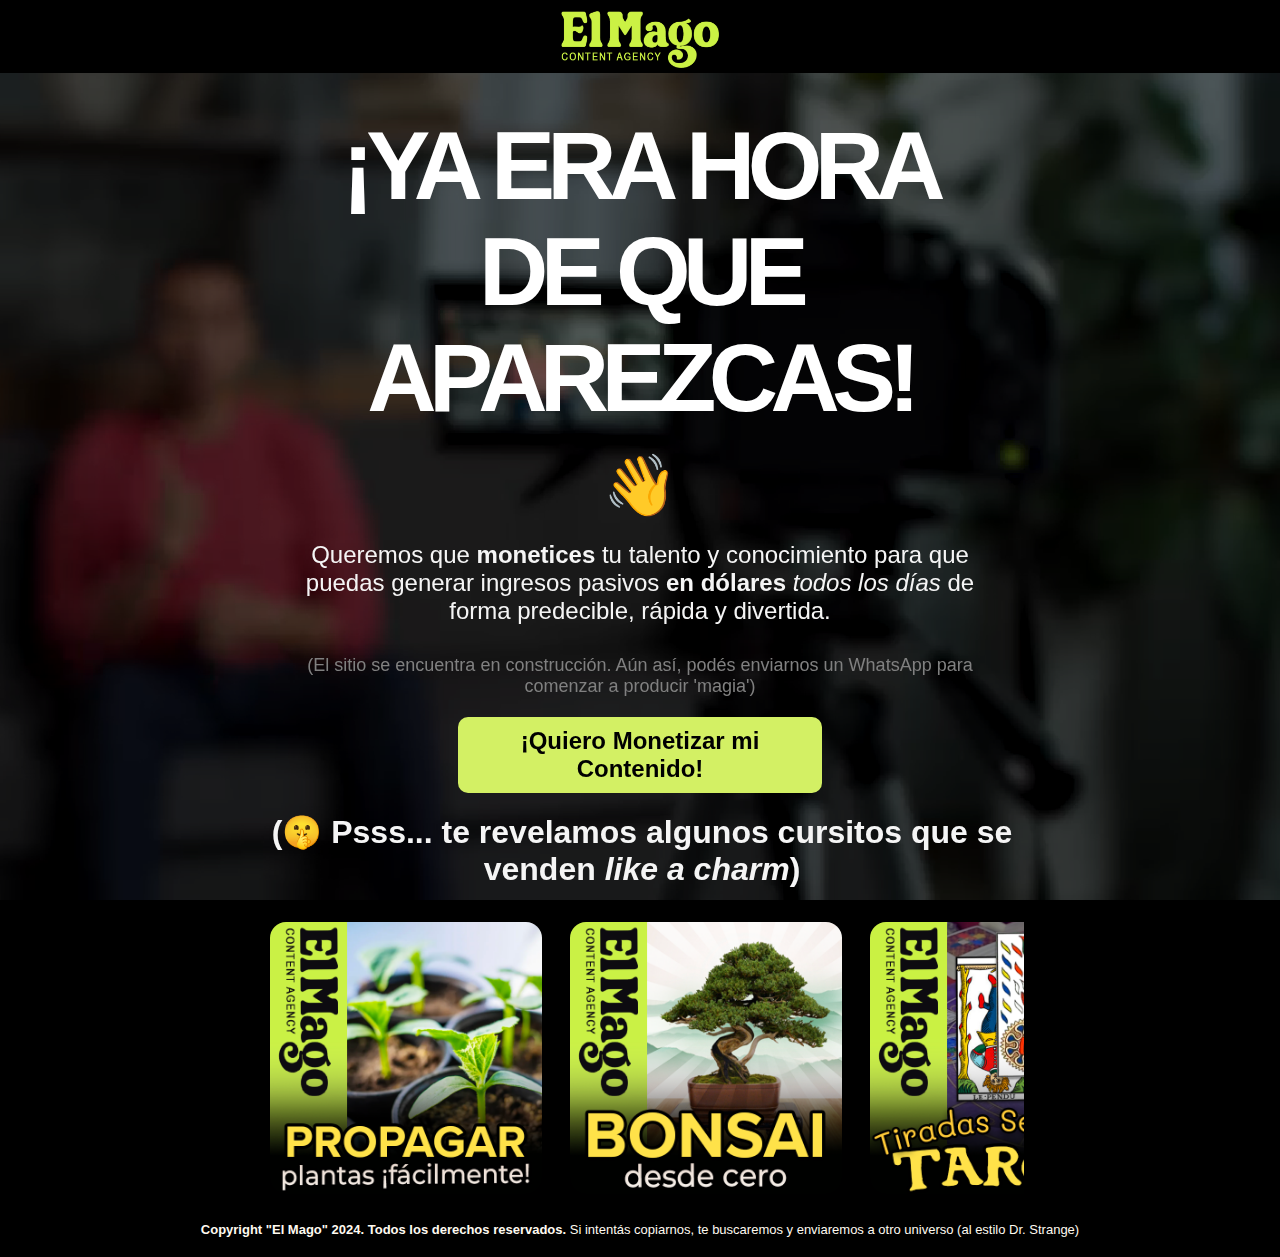
<file: index.html>
<!DOCTYPE html>
<html lang="en">
  <head>
    <meta charset="UTF-8" />
    <meta name="viewport" content="width=device-width, initial-scale=1.0" />
    <link rel="stylesheet" href="./css/styles.css" />
    <meta name="description" content="El Mago es una Agencia de Contenido" />
    <meta
      name="keywords"
      content="agencia de contenido, marketing, content agency, cursos online, contenido online, creación de contenido"
    />
    <link rel="icon" type="image/x-icon" href="./imagenes/favicon.ico" />
    <title>El Mago Content Agency</title>
  </head>
  <body>
    <video loop autoplay muted id="videoFondo">
      <source src="./video/el-mago-background.mp4" type="video/mp4" />
    </video>
    <header>
      <div class="elMago">
        <img src="./imagenes/el-mago-index.png" alt="Logo de la Marca" />
      </div>
    </header>
    <section class="pc">
      <section class="mensaje">
        <h1>¡YA ERA HORA DE QUE APAREZCAS!</h1>
        <h2>&#128075;</h2>
        <p>
          Queremos que <strong>monetices</strong> tu talento y conocimiento para
          que puedas generar ingresos pasivos <strong>en dólares</strong>
          <i>todos los días</i> de forma predecible, rápida y divertida.
        </p>
      </section>
      <section class="construccion">
        <p>
          (El sitio se encuentra en construcción. Aún así, podés enviarnos un
          WhatsApp para comenzar a producir 'magia')
        </p>
        <a
          href="https://api.whatsapp.com/send/?phone=541161402223&text=%C2%A1Hola+Nikk%C5%8D%21%0D%0ATengo+ganas+de+tatuarme+con+vos.&type=phone_number&app_absent=0"
          target="_blank"
          >¡Quiero Monetizar mi Contenido!</a
        >
      </section>

      <section class="gossip">
        <h3>
          (&#129323; Psss... te revelamos algunos cursitos que se venden
          <i>like a charm</i>)
        </h3>
      </section>

      <section class="scrollmenu">
        <div>
          <a href="./projects/propagar-plantas-facilmente.html"
            ><img
              src="../imagenes/Propagar-Plantas-Facilmente.png"
              alt="Logo Curso de Propagación de Plantas"
          /></a>
        </div>
        <div>
          <a href="./projects/aprende-bonsai-desde-cero.html"
            ><img
              src="../imagenes/Bonsai-Hormart-600-600.png"
              alt="Logo Curso de Bonsai"
          /></a>
        </div>
        <div>
          <img
            src="../imagenes/Tarot-Combinaciones-Fernando-Ariel-Blanc.png"
            alt="Logo Curso de Tarot"
          />
        </div>
        <div>
          <a href="./projects/curso-de-tarot-creativo.html"
            ><img
              src="../imagenes/Tarot-Creativo-Fernando-Ariel-Blanc.png"
              alt="Logo Curso de Tarot"
          /></a>
        </div>
        <div>
          <img
            src="../imagenes/Mente-Activa-Estimulacion-Cognitiva-600-600.png"
            alt="Logo E-book de Estimulación Cognitiva"
          />
        </div>
      </section>
    </section>
    <footer>
      <p>
        <strong>
          Copyright "El Mago" 2024. Todos los derechos reservados.</strong>
        Si intentás copiarnos, te buscaremos y enviaremos a otro universo (al
        estilo Dr. Strange)
      </p>
    </footer>
  </body>
</html>
</file>
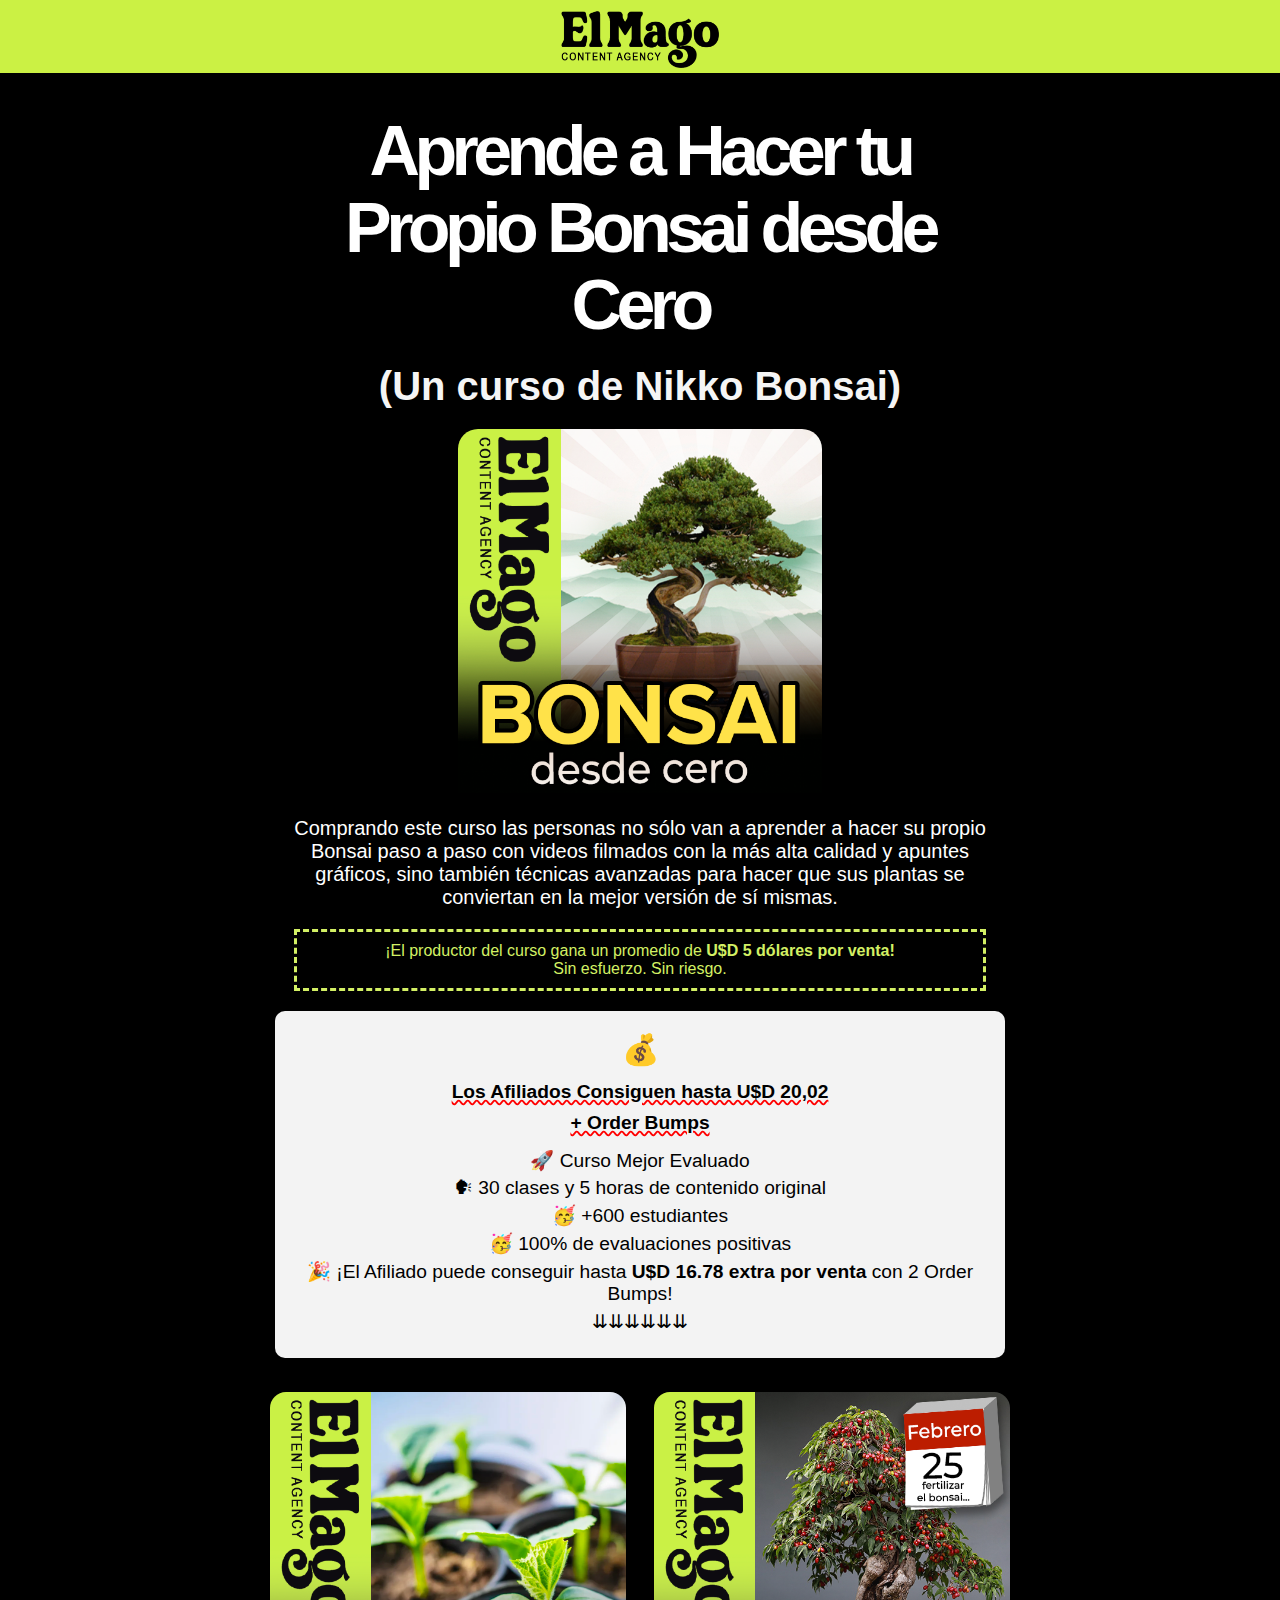
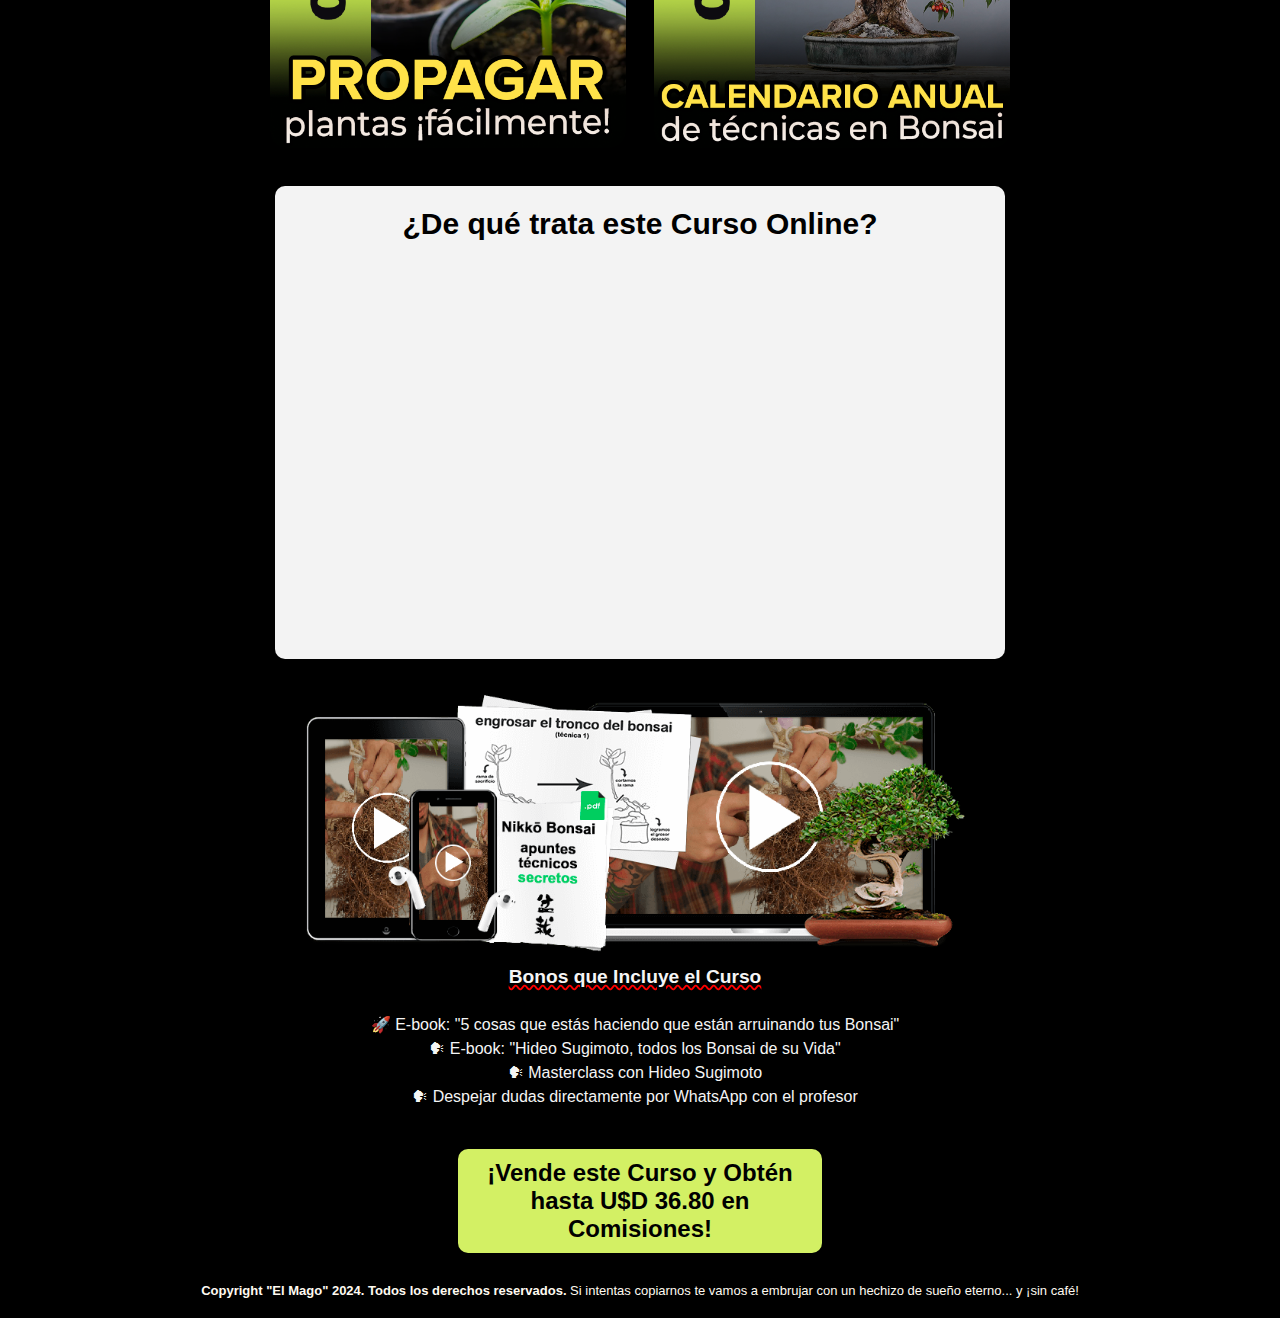
<file: projects/aprende-bonsai-desde-cero.html>
<!DOCTYPE html>
<html lang="en">
  <head>
    <meta charset="UTF-8" />
    <meta name="viewport" content="width=device-width, initial-scale=1.0" />
    <link rel="stylesheet" href="../css/styles-projects.css" />

    <meta
      name="keywords"
      content="agencia de contenido, marketing, content agency, cursos online, contenido online, creación de contenido"
    />
    <link rel="icon" type="image/x-icon" href="../imagenes/favicon.ico" />
    <title>El Mago Content Agency - Aprende Bonsai desde Cero</title>
  </head>
  <body>
    <header>
      <div class="elMago">
        <a href="../index.html"
          ><img src="../imagenes/el-mago-projects.png" alt="Logo de la Marca"
        /></a>
      </div>
    </header>

    <section class="pc">
      <section class="descripcionCurso">
        <h1>Aprende a Hacer tu Propio Bonsai desde Cero</h1>
        <h2>(Un curso de Nikko Bonsai)</h2>
        <img
          src="../imagenes/Bonsai-Hormart-600-600.png"
          alt="Logo Curso de Bonsai"
        />
        <p>
          Comprando este curso las personas no sólo van a aprender a hacer su
          propio Bonsai paso a paso con videos filmados con la más alta calidad
          y apuntes gráficos, sino también técnicas avanzadas para hacer que sus
          plantas se conviertan en la mejor versión de sí mismas.
        </p>
      </section>

      <section class="descripcionProductor">
        <p>¡El productor del curso gana un promedio de <strong>U$D 5 dólares por venta!</strong><br>Sin esfuerzo. Sin riesgo.</p>
      </section>

      <section class="descripcionAfiliado">
        <h3>&#128176;</h3>
        <h4>
          Los Afiliados Consiguen hasta U$D 20,02<br />
          + Order Bumps
        </h4>
        <ul>
          <p>&#128640; Curso Mejor Evaluado</p>
        </ul>
        <ul>
          <p>&#128483; 30 clases y 5 horas de contenido original</p>
        </ul>
        <ul>
          <p>&#129395; +600 estudiantes</p>
        </ul>
        <ul>
          <p>&#129395; 100% de evaluaciones positivas</p>
        </ul>
        <ul>
          <p>
            &#127881; ¡El Afiliado puede conseguir hasta
            <strong> U$D 16.78 extra por venta </strong> con 2 Order Bumps!
          </p>
        </ul>
        <ul>
          <p>&#8650;&#8650;&#8650;&#8650;&#8650;&#8650;</p>
        </ul>
      </section>

      <section class="scrollmenu">
        <div>
          <img
            src="../imagenes/Propagar-Plantas-Facilmente.png"
            alt="Logo Curso de Propagación de Plantas"
          />
        </div>
        <div>
          <img
            src="../imagenes/Bonsai-Calendario-Hotmart-600-600.png"
            alt="Logo Curso de Propagación de Plantas"
          />
        </div>
      </section>

      <section class="descripcionAfiliado">
        <h3>¿De qué trata este Curso Online?</h3>
        <div style="padding: 56.25% 0 0 0; position: relative">
          <iframe
            src="https://player.vimeo.com/video/756122023?badge=0&amp;autopause=0&amp;quality_selector=1&amp;player_id=0&amp;app_id=58479"
            frameborder="0"
            allow="autoplay; fullscreen; picture-in-picture"
            style="
              position: absolute;
              top: 0;
              left: 0;
              width: 100%;
              height: 100%;
            "
            title="¡Aprende Bonsai DESDE CERO! 40% OFF"
          ></iframe>
        </div>
        <script src="https://player.vimeo.com/api/player.js"></script>
      </section>

      <section class="bonos">
        <img
          src="../imagenes/nikko-bonsai-banner-publicitario-estandar.png"
          alt="Bonos del Curso Bonsai"
        />
        <h4>Bonos que Incluye el Curso</h4>
        <ul>
          <p>
            &#128640; E-book: "5 cosas que estás haciendo que están arruinando
            tus Bonsai"
          </p>
        </ul>
        <ul>
          <p>&#128483; E-book: "Hideo Sugimoto, todos los Bonsai de su Vida"</p>
        </ul>
        <ul>
          <p>&#128483; Masterclass con Hideo Sugimoto</p>
        </ul>
        <ul>
          <p>
            &#128483; Despejar dudas directamente por WhatsApp con el profesor
          </p>
        </ul>
      </section>
      <section class="construccion">
        <a
          href="https://app-vlc.hotmart.com/affiliate-recruiting/view/7405A60866889"
          target="_blank"
          >¡Vende este Curso y Obtén hasta U$D 36.80 en Comisiones!</a
        >
      </section>
    </section>
    <footer>
      <p>
        <strong>
          Copyright "El Mago" 2024. Todos los derechos reservados.</strong
        >
        Si intentas copiarnos te vamos a embrujar con un hechizo de sueño
        eterno... y ¡sin café!
      </p>
    </footer>
  </body>
</html>
</file>
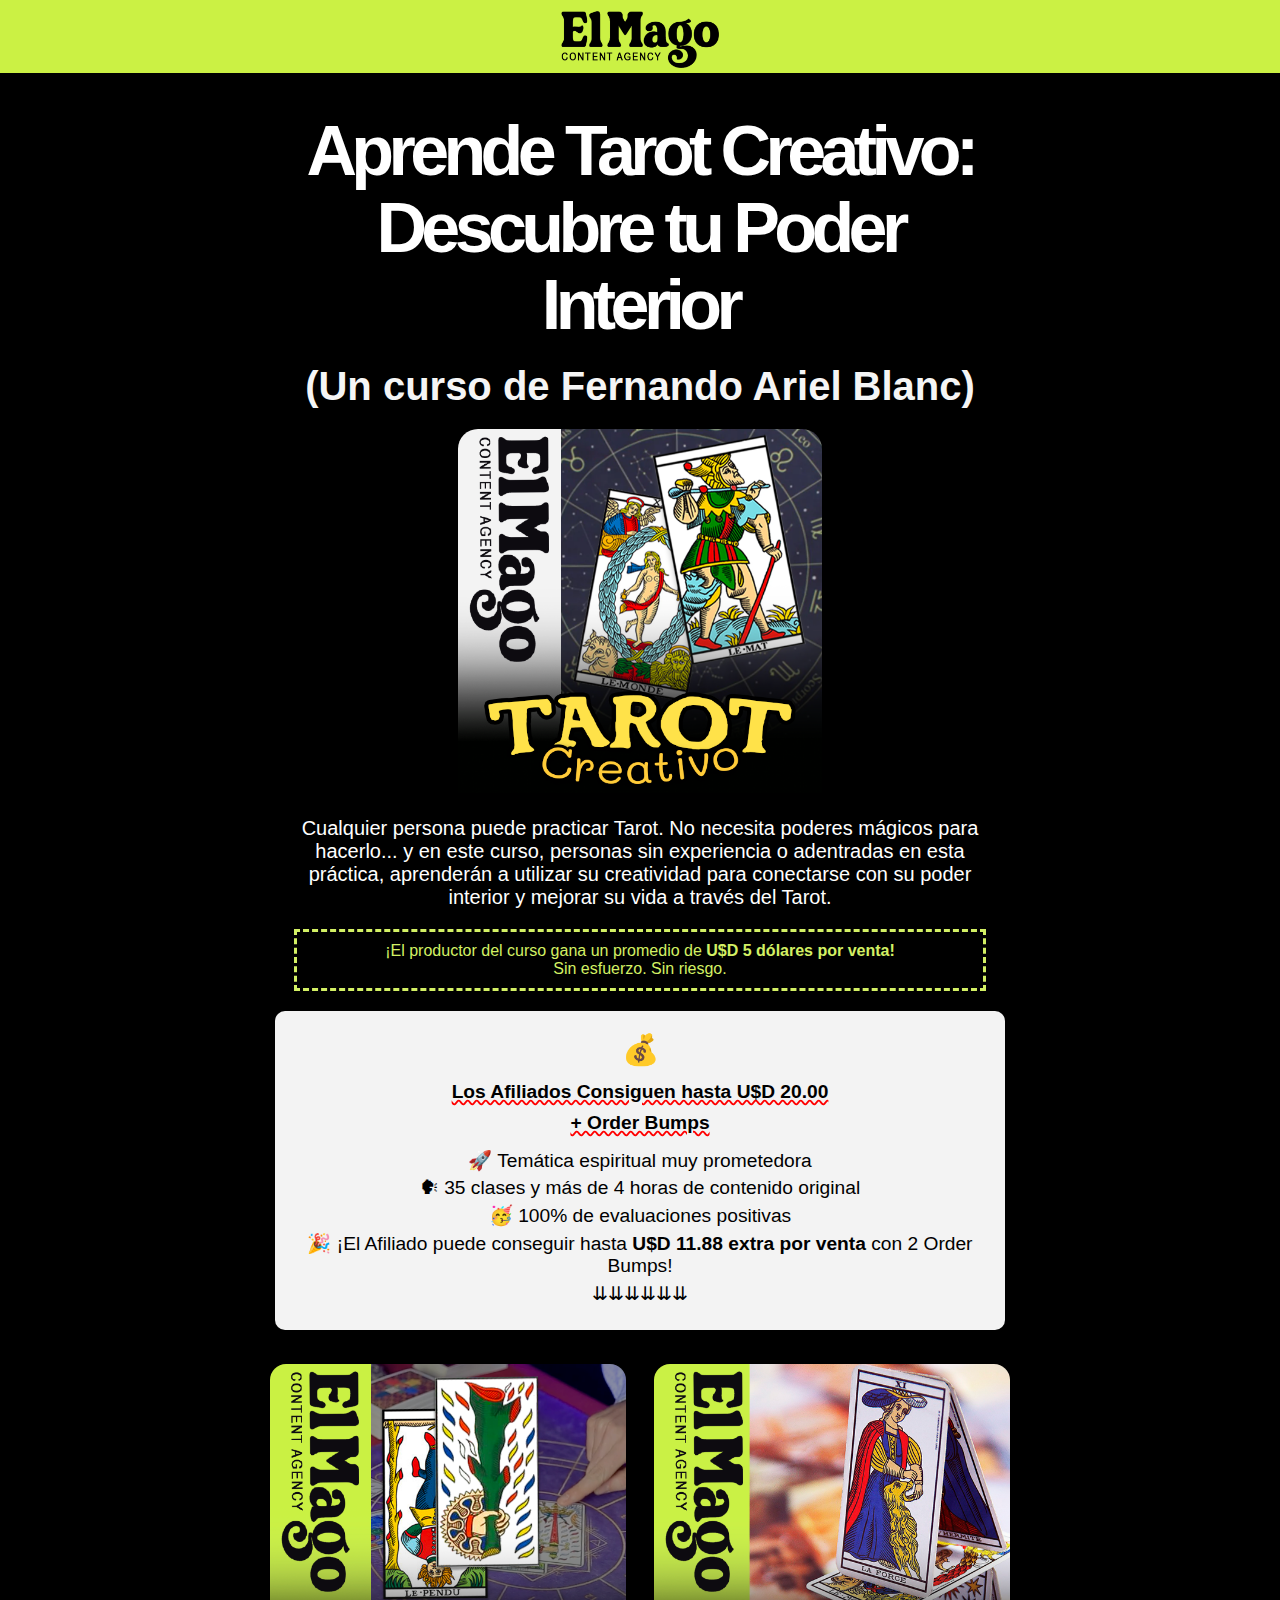
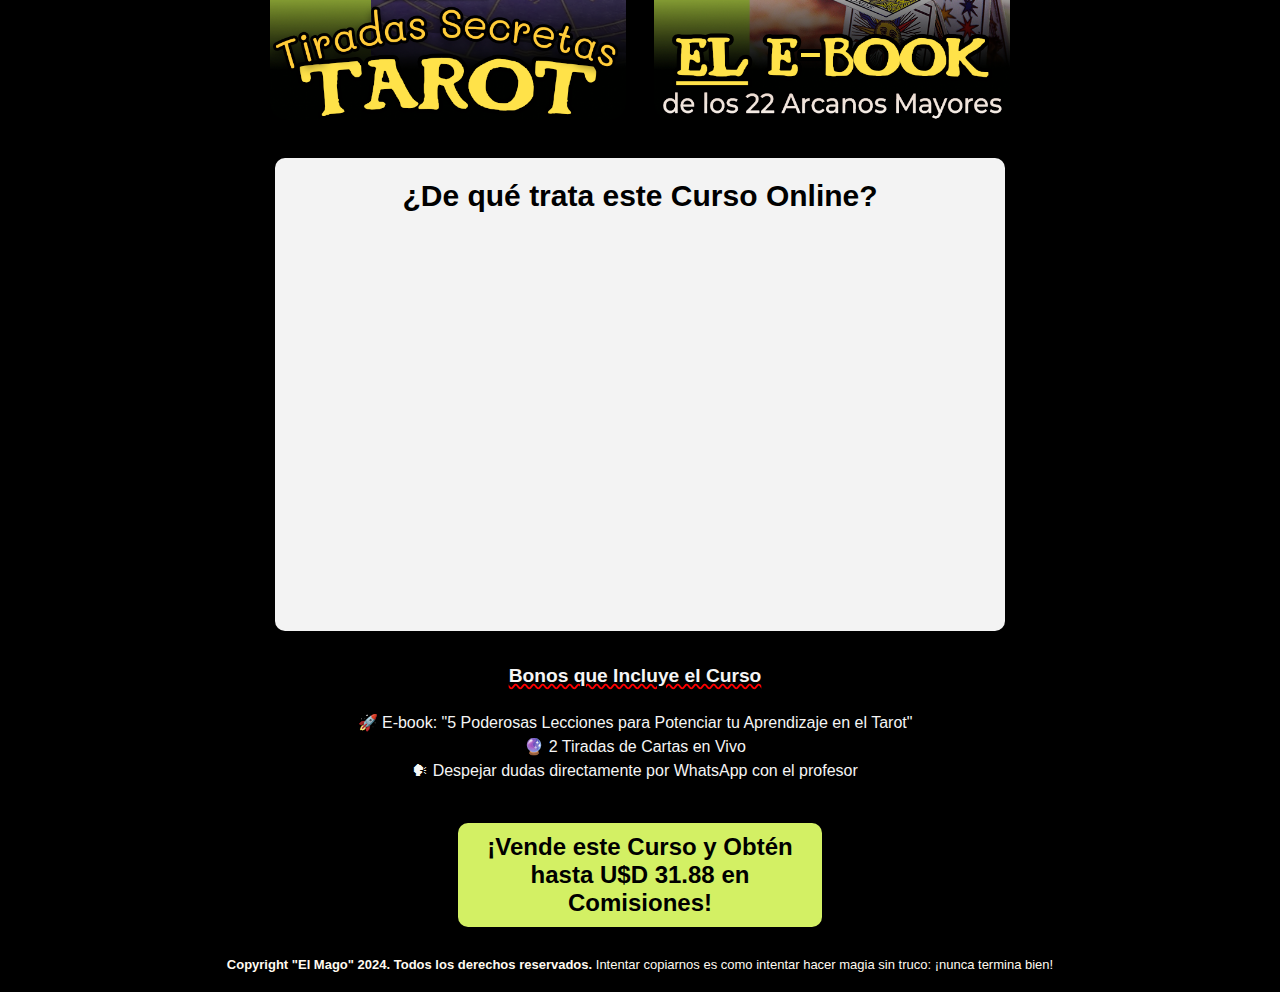
<file: projects/curso-de-tarot-creativo.html>
<!DOCTYPE html>
<html lang="en">
<head>
    <meta charset="UTF-8">
    <meta name="viewport" content="width=device-width, initial-scale=1.0">
    <link rel="stylesheet" href="../css/styles-projects.css" />

    <meta
      name="keywords"
      content="agencia de contenido, marketing, content agency, cursos online, contenido online, creación de contenido"
    />
    <link rel="icon" type="image/x-icon" href="../imagenes/favicon.ico">
    <title>El Mago Content Agency - Tarot Creativo: Descubre tu Poder Interior</title>
</head>
<body>
    <header>
        <div class="elMago">
          <a href="../index.html"><img src="../imagenes/el-mago-projects.png" alt="Logo de la Marca" /></a>
        </div>
      </header>

      <section class="pc">

<section class="descripcionCurso" >
    <h1>Aprende Tarot Creativo: Descubre tu Poder Interior</h1>
    <h2>(Un curso de Fernando Ariel Blanc)</h2>
    <img src="../imagenes/Tarot-Creativo-Fernando-Ariel-Blanc.png" alt="Logo Curso de Propagar Plantas">
    <p> Cualquier persona puede practicar Tarot. No necesita poderes mágicos para hacerlo... y en este curso, personas sin experiencia o adentradas en esta práctica, aprenderán a utilizar su creatividad para conectarse con su poder interior y mejorar su vida a través del Tarot.
    </p>
</section>

<section class="descripcionProductor">
  <p>¡El productor del curso gana un promedio de <strong>U$D 5 dólares por venta!</strong><br>Sin esfuerzo. Sin riesgo.</p>
</section>

<section class="descripcionAfiliado">
    <h3>&#128176;</h3>
    <h4>Los Afiliados Consiguen hasta U$D 20.00<br> + Order Bumps</h4>   
    <ul><p>&#128640; Temática espiritual muy prometedora</p></ul>
    <ul><p>&#128483; 35 clases y más de 4 horas de contenido original
    </p></ul>
    <ul><p>&#129395; 100% de evaluaciones positivas
    </p></ul>
    <ul><p> &#127881; ¡El Afiliado puede conseguir hasta <strong> U$D 11.88 extra  por venta </strong> con 2 Order Bumps!</p></ul>
    <ul><p>&#8650;&#8650;&#8650;&#8650;&#8650;&#8650;</p></ul>

</section>

<section class="scrollmenu">
    <div><img src="../imagenes/Tarot-Combinaciones-Fernando-Ariel-Blanc.png" alt="Logo Curso de Propagación de Plantas"></div>
    <div><img src="../imagenes/e-book-arcanos-mayores-600-600.png" alt="E-book de los 22 Arcanos Mayores"></div>
</section>

<section class="descripcionAfiliado">
    <h3>¿De qué trata este Curso Online?</h3>
    <div style="padding:56.25% 0 0 0;position:relative;"><iframe src="https://player.vimeo.com/video/888502472?badge=0&amp;autopause=0&amp;quality_selector=1&amp;player_id=0&amp;app_id=58479" frameborder="0" allow="autoplay; fullscreen; picture-in-picture" style="position:absolute;top:0;left:0;width:100%;height:100%;" title="Bienvenido al Curso de Tarot"></iframe></div><script src="https://player.vimeo.com/api/player.js"></script>
</section>

<section class="bonos">

    <h4>Bonos que Incluye el Curso</h4>   
    <ul><p>&#128640; E-book: "5 Poderosas Lecciones para Potenciar tu Aprendizaje en el Tarot"</p></ul>
    </p></ul>
    <ul><p>&#128302; 2 Tiradas de Cartas en Vivo
    </p></ul>
    <ul><p>&#128483; Despejar dudas directamente por WhatsApp con el profesor
    </p></ul>

</section>
<section class="construccion">
    <a href="https://app-vlc.hotmart.com/affiliate-recruiting/view/9316T86167350" target="_blank">¡Vende este Curso y Obtén hasta U$D 31.88 en Comisiones!</a>
</section>
      </section>
<footer>
  <p>
    <strong>
       Copyright "El Mago" 2024. Todos los derechos reservados.</strong>
    Intentar copiarnos es como intentar hacer magia sin truco: ¡nunca termina bien!
 </p>
  </footer>
</body>
</html>
</file>
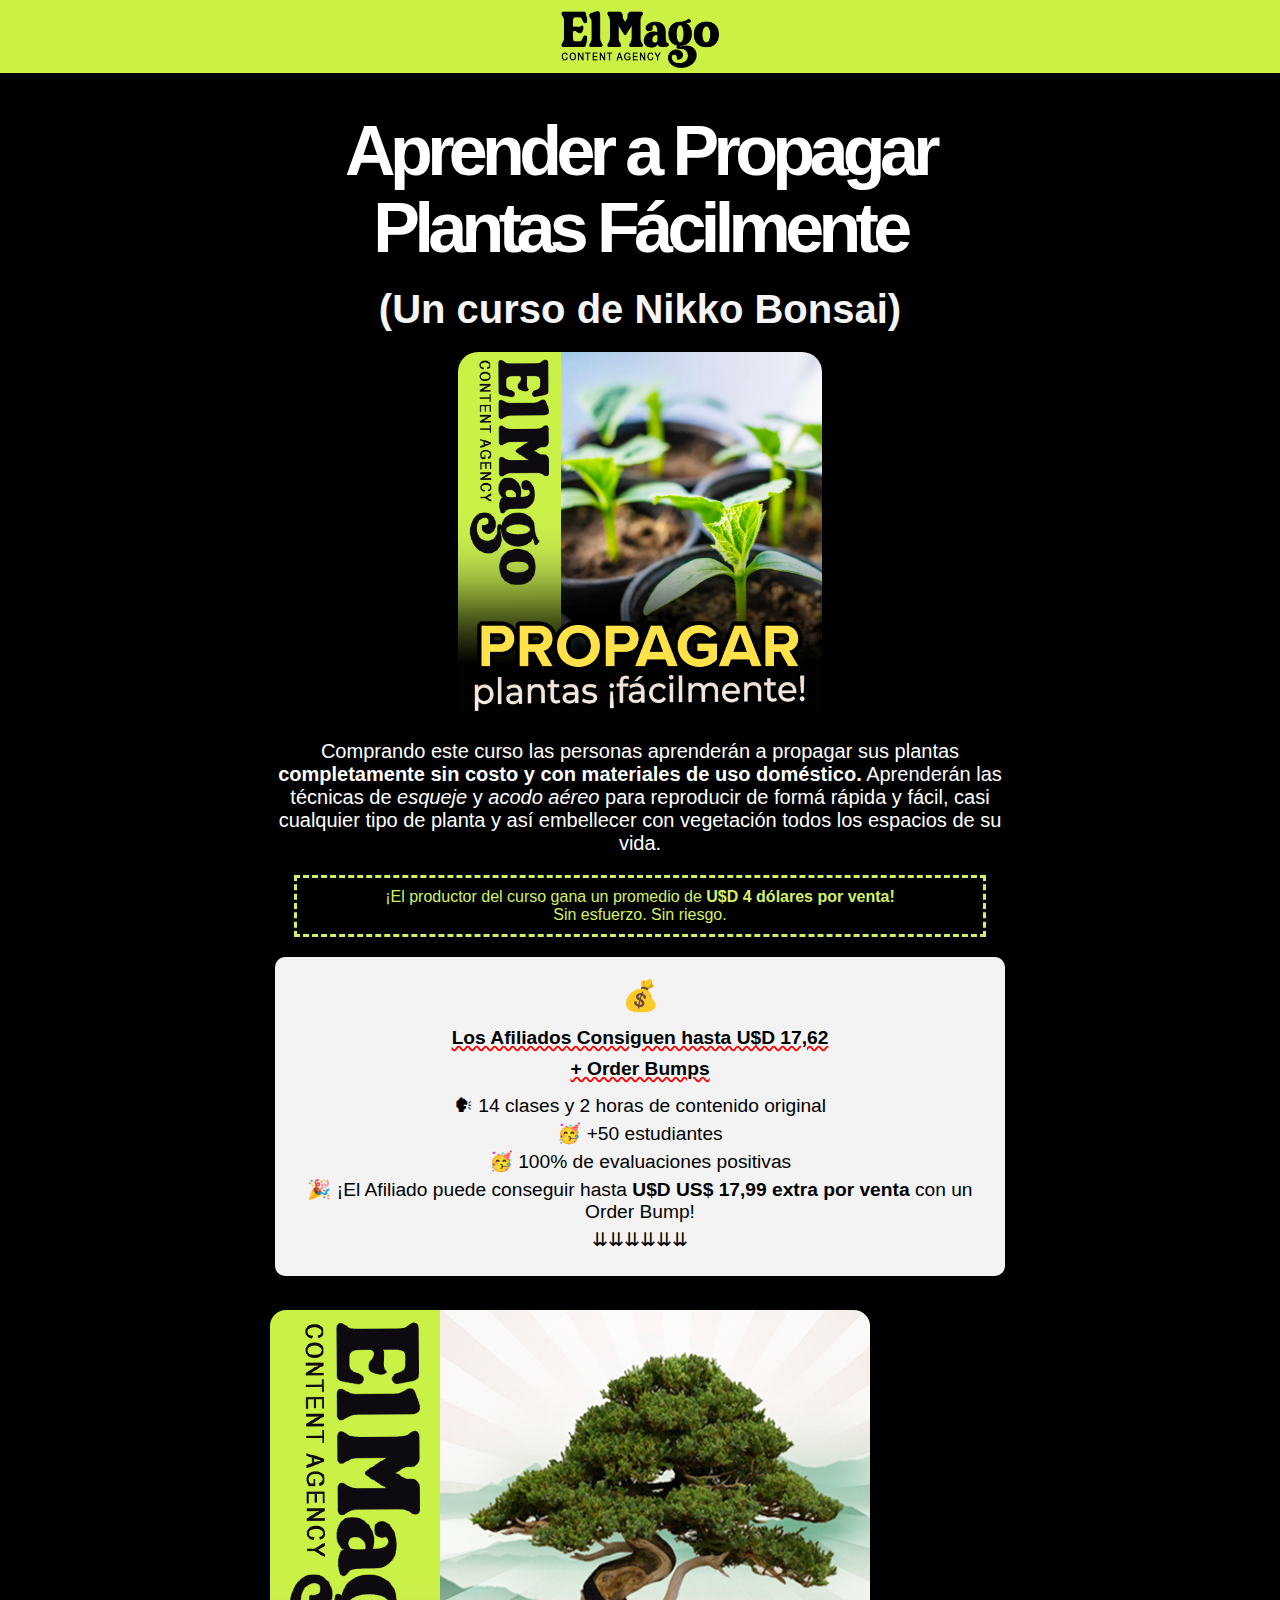
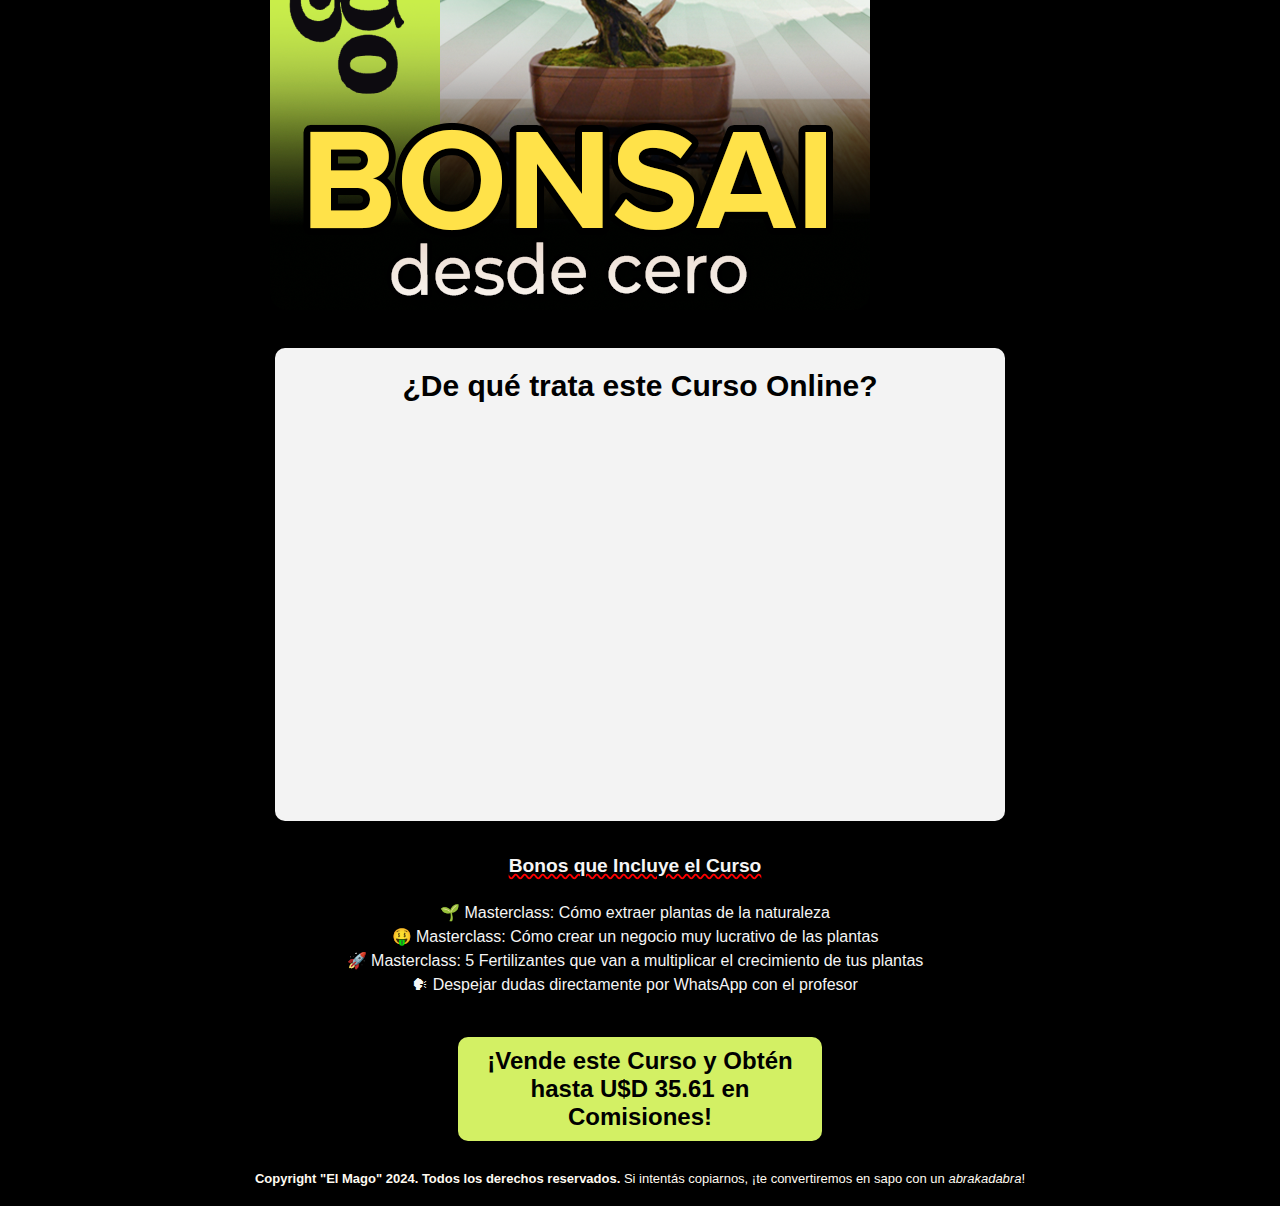
<file: projects/propagar-plantas-facilmente.html>
<!DOCTYPE html>
<html lang="en">
<head>
    <meta charset="UTF-8">
    <meta name="viewport" content="width=device-width, initial-scale=1.0">
    <link rel="stylesheet" href="../css/styles-projects.css" />

    <meta
      name="keywords"
      content="agencia de contenido, marketing, content agency, cursos online, contenido online, creación de contenido"
    />
    <link rel="icon" type="image/x-icon" href="../imagenes/favicon.ico">
    <title>El Mago Content Agency - Aprende a Propagar Plantas Fácilmente</title>
</head>
<body>
    <header>
        <div class="elMago">
          <a href="../index.html"><img src="../imagenes/el-mago-projects.png" alt="Logo de la Marca" /></a>
        </div>
      </header>

      <section class="pc">

<section class="descripcionCurso" >
    <h1>Aprender a Propagar Plantas Fácilmente</h1>
    <h2>(Un curso de Nikko Bonsai)</h2>
    <img src="../imagenes/Propagar-Plantas-Facilmente.png" alt="Logo Curso de Propagar Plantas">
    <p> Comprando este curso las personas aprenderán a propagar sus plantas <strong>completamente sin costo y con materiales de uso doméstico.</strong> Aprenderán las técnicas de <i>esqueje</i> y <i>acodo aéreo</i> para reproducir de formá rápida y fácil, casi cualquier tipo de planta y así embellecer con vegetación todos los espacios de su vida.
    </p>
</section>

<section class="descripcionProductor">
  <p>¡El productor del curso gana un promedio de <strong>U$D 4 dólares por venta!</strong><br>Sin esfuerzo. Sin riesgo.</p>
</section>

<section class="descripcionAfiliado">
    <h3>&#128176;</h3>
    <h4>Los Afiliados Consiguen hasta U$D 17,62<br> + Order Bumps</h4>   
    <ul><p>&#128483; 14 clases y 2 horas de contenido original
    </p></ul>
    <ul><p>&#129395; +50 estudiantes</p></ul>
    <ul><p>&#129395; 100% de evaluaciones positivas
    </p></ul>
    <ul><p> &#127881; ¡El Afiliado puede conseguir hasta <strong> U$D US$ 17,99

      extra  por venta </strong> con un Order Bump!</p></ul>
    <ul><p>&#8650;&#8650;&#8650;&#8650;&#8650;&#8650;</p></ul>

</section>

<section class="scrollmenu">
    <div><img src="../imagenes/Bonsai-Hormart-600-600.png" alt="Logo Curso de Propagación de Plantas"></div>
</section>

<section class="descripcionAfiliado">
    <h3>¿De qué trata este Curso Online?</h3>
    <div style="padding:56.25% 0 0 0;position:relative;"><iframe src="https://player.vimeo.com/video/825663251?badge=0&amp;autopause=0&amp;quality_selector=1&amp;player_id=0&amp;app_id=58479" frameborder="0" allow="autoplay; fullscreen; picture-in-picture" style="position:absolute;top:0;left:0;width:100%;height:100%;" title="Intro Reproducir plantas"></iframe></div><script src="https://player.vimeo.com/api/player.js"></script>
</section>

<section class="bonos">

    <h4>Bonos que Incluye el Curso</h4>   
    <ul><p>&#127793; Masterclass: Cómo extraer plantas de la naturaleza</p></ul>
    <ul><p>&#129297 Masterclass: Cómo crear un negocio muy lucrativo de las plantas
    </p></ul>
    <ul><p>&#128640; Masterclass: 5 Fertilizantes que van a multiplicar el crecimiento de tus plantas
    </p></ul>
    <ul><p>&#128483; Despejar dudas directamente por WhatsApp con el profesor
    </p></ul>

</section>
<section class="construccion">
    <a href="https://app-vlc.hotmart.com/affiliate-recruiting/view/2536A82801010" target="_blank">¡Vende este Curso y Obtén hasta U$D 35.61 en Comisiones!</a>
</section>
      </section>
<footer>
    <p>
      <strong>
        Copyright "El Mago" 2024. Todos los derechos reservados.</strong>
      Si intentás copiarnos, ¡te convertiremos en sapo con un <i>abrakadabra</i>!
    </p>
  </footer>
</body>
</html>
</file>
<file: css/styles.css>
/* Comienza la sección Smartphone */
/* Comienza la sección Smartphone */
/* Comienza la sección Smartphone */

* {
  box-sizing: border-box;
  margin: 0%;
  padding: 0%;
}

html,
body {
  max-width: 100%;
  overflow-x: hidden;
  scroll-behavior: smooth;
  font-family: sans-serif;
  background-color: black;
}

.elMago {
  position: relative;
  text-align: center;
  background-color: black;
}

.elMago img {
  padding-top: 10px;
  width: 10rem;
}

h1 {
  position: relative;
  color: white;
  font-size: 45px;
  letter-spacing: -0.03em;
  display: block;
  text-align: center;
  padding: 20px 20px 20px 20px;
}

h2 {
  font-size: 50px;
  padding-bottom: 20px;
}

.mensaje {
  position: relative;
  color: whitesmoke;
  font-size: large;
  text-align: center;
  padding-left: 20px;
  padding-right: 20px;
  padding-bottom: 10px;
  padding-top: 20px;
}

.construccion {
  position: relative;

  font-size: small;
  text-align: center;
  padding-left: 20px;
  padding-right: 20px;
  padding-bottom: 40px;
  padding-top: 20px;
}

.construccion p {
  color: gray;
  padding-bottom: 40px;
  font-size: large;
}

.construccion a {
  text-align: center;
  text-decoration: none;
  background-color: #d3f064;
  color: black;
  font-weight: 550;
  border-radius: 10px;
  padding: 10px;
  display: block;
  margin-left: auto;
  margin-right: auto;
  font-size: x-large;
  width: 80%;
  transition: 0.3s;
}

.construccion a:hover {
  background-color: #fae366;
  -webkit-transform: scale(1.2);
  color: black;
  font-size: x-large;
  font-weight: 600;
  transform: scale(1.2);
  transition: 0.3s;
}

footer {
  position: relative;
  bottom: 0;
  text-align: center;
  padding: 10px 0 10px 0;
  background-color: black;
  color: #fffaf0;
  font-size: small;
}

footer p {
  padding-left: 20px;
  padding-right: 20px;
  padding-bottom: 10px;
}

#videoFondo {
  position: fixed;
  min-width: 100%;
  min-height: 100%;
  opacity: 0.4;
}

.scrollmenu {
  position: relative;
  display: flex;
  overflow: auto;
  white-space: nowrap;
}

.scrollmenu img {

  width: 300px;
  display: inline-block;
  text-align: center;
  padding: 14px;
  border-radius: 30px;
  transition: 0.3s;
}

.scrollmenu img:hover {
  -webkit-transform: scale(0.9);
  transform: scale(0.9);
  transition: 0.3s;
} 

.gossip h3 {
  position: relative;
  text-align: center;
  font-size: xx-large;
  color: whitesmoke;
  margin-bottom: 20px;
  padding-left: 4px;

}

/* Comienza la sección Ipad */
/* Comienza la sección Ipad */
/* Comienza la sección Ipad */

@media only screen and (min-width: 768px) {
  * {
    box-sizing: border-box;
    margin: 0%;
    padding: 0%;
  }

  html,
  body {
    max-width: 100%;
    overflow-x: hidden;
    scroll-behavior: smooth;
    font-family: sans-serif;
    background-color: black;
  }

  .elMago {
    position: relative;
    text-align: center;
    background-color: black;
  }

  .elMago img {
    padding-top: 10px;
    width: 10rem;
  }

  h1 {
    position: relative;
    color: white;
    font-size: 6rem;
    letter-spacing: -0.08em;
    line-height: 1.1;
    display: block;
    text-align: center;
    padding: 20px 20px 20px 20px;
  }

  h2 {
    font-size: 60px;
  }

  .mensaje {
    position: relative;
    color: whitesmoke;
    font-size: x-large;
    text-align: center;
    padding-left: 20px;
    padding-right: 20px;
    padding-bottom: 10px;
  }

  .construccion {
    position: relative;

    font-size: larger;
    text-align: center;
    padding-left: 20px;
    padding-right: 20px;
    padding-bottom: 20px;
  }

  .construccion p {
    color: gray;
    padding-bottom: 20px;
  }

  .construccion a {
    text-align: center;
    text-decoration: none;
    background-color: #d3f064;
    color: black;
    font-weight: 550;
    border-radius: 10px;
    padding: 10px;
    display: block;
    margin-left: auto;
    margin-right: auto;
    font-size: x-large;
    width: 50%;
    transition: 0.3s;
  }

  .construccion a:hover {
    background-color: #fae366;
    -webkit-transform: scale(1.2);
    color: black;
    font-size: x-large;
    font-weight: 600;
    transform: scale(1.2);
    transition: 0.3s;
  }

  footer {
    position: relative;
    bottom: 0;
    width: 100%;
    text-align: center;
    padding: 10px 0 10px 0;
    background-color: black;
    color: #fffaf0;
    font-size: small;
  }

  #videoFondo {
    position: fixed;
    right: 0;
    bottom: 0;
    min-width: 100%;
    min-height: 100%;
    opacity: 0.4;
  }

  .pc {
    width: 60%;
    margin: 0 auto;
  }
}
</file>
<file: css/styles-projects.css>
/* Comienza la sección Smartphone */
/* Comienza la sección Smartphone */
/* Comienza la sección Smartphone */

* {
  box-sizing: border-box;
  margin: 0%;
  padding: 0%;
}

html,
body {
  max-width: 100%;
  overflow-x: hidden;
  scroll-behavior: smooth;
  font-family: sans-serif;
  background-color: black;
}

.elMago {
  position: relative;
  text-align: center;
  background-color: #cbf144;
}

.elMago img {
  padding-top: 10px;
  width: 10rem;
}

h1 {
  position: relative;
  color: white;
  font-size: 45px;
  letter-spacing: -0.03em;
  display: block;
  text-align: center;
  padding: 20px 20px 20px 20px;
}

h2 {
  font-size: 20px;
  padding-bottom: 20px;
  text-align: center;
  color: whitesmoke;
}

h3 {

    font-size: 60px;
    padding: 20px 20px 20px 20px;
}

h4 { 
    text-decoration-line: underline;
    text-decoration-style: wavy;
    text-decoration-color: red;
    padding-bottom: 20px;
    line-height: 1.6;
    font-size: larger;
}

.scrollmenu {
    display: flex;
    overflow: auto;
    white-space: nowrap;
  }

.scrollmenu img {

    width: 300px;
    display: inline-block;
    text-align: center;
    padding: 14px;
    border-radius: 30px;
  }

.descripcionCurso {

    color: white;
    text-align: center;
    padding: 20px 20px 20px 20px;
}

.descripcionCurso img {

    width: 80%;
    text-align: center;
    padding-bottom: 20px;
    border-radius: 20px;
}

.descripcionProductor {
  width: 90%;
  margin-left: auto;
  margin-right: auto;
  text-align: center;
  border-style: dashed;
  color: #d3f064;
  padding-top: 10px;
  padding-bottom: 10px;
}

.descripcionAfiliado {

    margin-left: auto;
    margin-right: auto;
    width: 95%;
    background-color: #f3f3f3;
    color: black;
    text-align: center;
    padding: 1px 20px 20px 20px;
    border-radius: 10px;
    margin-top: 20px;
    margin-bottom: 20px;
}

.descripcionAfiliado p{
padding-bottom: 5px;
}


.descripcionAfiliado iframe {
    border-radius: 10px;
    }

    
.descripcionAfiliado h4{
    padding-bottom: 10px;
    }

    .descripcionAfiliado h3{
        padding-bottom: 10px;
        font-size: 30px;
        }

.mensaje {
  position: relative;
  color: whitesmoke;
  font-size: large;
  text-align: center;
  padding-left: 20px;
  padding-right: 20px;
  padding-bottom: 10px;
  padding-top: 20px;
}

.bonos {

text-align: center;
color: whitesmoke;
padding: 10px 20px 20px 10px;
line-height: 1.5;
}

.bonos img {

    width: 90%;
    text-align: center;
}

.construccion {
  position: relative;

  font-size: small;
  text-align: center;
  padding-left: 20px;
  padding-right: 20px;
  padding-bottom: 40px;
  padding-top: 20px;
}

.construccion p {
  color: gray;
  padding-bottom: 40px;
  font-size: large;
}

.construccion a {
  text-align: center;
  text-decoration: none;
  background-color: #d3f064;
  color: black;
  font-weight: 550;
  border-radius: 10px;
  padding: 10px;
  display: block;
  margin-left: auto;
  margin-right: auto;
  font-size: x-large;
  width: 80%;
  transition: 0.3s;
}

.construccion a:hover {
  background-color: #fae366;
  -webkit-transform: scale(1.2);
  color: black;
  font-size: x-large;
  font-weight: 600;
  transform: scale(1.2);
  transition: 0.3s;
}

footer {
  position: relative;
  bottom: 0;
  text-align: center;
  padding: 10px 0 10px 0;
  background-color: black;
  color: #fffaf0;
  font-size: small;
}

footer p {
  padding-left: 20px;
  padding-right: 20px;
  padding-bottom: 10px;
}

#videoFondo {
  position: fixed;
  min-width: 100%;
  min-height: 100%;
  opacity: 0.4;
}

/* CSS del Navbar */

#navegador  {

  max-width: 575px;
  width: 100%;
  position: absolute;
  
}

#navbar img {
  float: left;
  width: 170px;
  margin-left: 10px;

}

#navbar {
  background-color: #cbf144;
  position: fixed;
  top: -50px;
  width: 100%;
  display: block;
  transition: top 0.3s;
  z-index: 4;
  filter: opacity(90%);
}

#navbar span {

  font-size: 35px;
  cursor: pointer;
  color: white;
  float: right;
  margin-right: 10px;

}

#navbar a {
  float: right;
  color: black;
  padding: 15px;
  text-decoration: dashed;
  text-decoration-color: red;
  font-size: 20px;
}

#navbar a:hover {
  background-color: #BFB5A1;
  color: black;
  transition: 0.3s;

}


/* Fin de Css el Navbar */

/* Comienza la sección Ipad */
/* Comienza la sección Ipad */
/* Comienza la sección Ipad */

@media only screen and (min-width: 768px) {
  * {
    box-sizing: border-box;
    margin: 0%;
    padding: 0%;
  }

  html,
  body {
    max-width: 100%;
    overflow-x: hidden;
    scroll-behavior: smooth;
    font-family: sans-serif;
    background-color: black;
  }

  .elMago {
    position: relative;
    text-align: center;
    background-color: #cbf144;
  }

  .elMago img {
    padding-top: 10px;
    width: 10rem;
  }

  h1 {
    position: relative;
    color: white;
    font-size: 6rem;
    letter-spacing: -0.08em;
    line-height: 1.1;
    display: block;
    text-align: center;
    padding: 20px 20px 20px 20px;
  }

  h2 {
    font-size: 60px;
  }

  .mensaje {
    position: relative;
    color: whitesmoke;
    font-size: x-large;
    text-align: center;
    padding-left: 20px;
    padding-right: 20px;
    padding-bottom: 10px;
  }

  .construccion {
    position: relative;

    font-size: larger;
    text-align: center;
    padding-left: 20px;
    padding-right: 20px;
    padding-bottom: 20px;
  }

  .construccion p {
    color: gray;
    padding-bottom: 20px;
  }

  .construccion a {
    text-align: center;
    text-decoration: none;
    background-color: #d3f064;
    color: black;
    font-weight: 550;
    border-radius: 10px;
    padding: 10px;
    display: block;
    margin-left: auto;
    margin-right: auto;
    font-size: x-large;
    width: 50%;
    transition: 0.3s;
  }

  .construccion a:hover {
    background-color: #fae366;
    -webkit-transform: scale(1.2);
    color: black;
    font-size: x-large;
    font-weight: 600;
    transform: scale(1.2);
    transition: 0.3s;
  }

  footer {
    position: relative;
    bottom: 0;
    width: 100%;
    text-align: center;
    padding: 10px 0 10px 0;
    background-color: black;
    color: #fffaf0;
    font-size: small;
  }

  #videoFondo {
    position: fixed;
    right: 0;
    bottom: 0;
    min-width: 100%;
    min-height: 100%;
    opacity: 0.4;
  }

  .pc {
    width: 60%;
    margin: 0 auto;
  }

  .descripcionCurso {

    color: white;
    text-align: center;
    padding: 20px 20px 20px 20px;
}

.descripcionCurso img {

    width: 50%;
    text-align: center;
    padding-bottom: 20px;
    border-radius: 20px;
}

.descripcionCurso h1 {
  font-size: 70px;
}

.descripcionCurso h2 {
  font-size: 40px;
}

.descripcionCurso p {
  font-size: 20px;
}

.descripcionAfiliado {

    margin-left: auto;
    margin-right: auto;
    width: 95%;
    background-color: #f3f3f3;
    color: black;
    text-align: center;
    padding: 1px 20px 20px 20px;
    border-radius: 10px;
    margin-top: 20px;
    margin-bottom: 20px;
}

.descripcionAfiliado p{
  font-size: larger;
padding-bottom: 5px;
}


.descripcionAfiliado iframe {
    border-radius: 10px;
    }

    
.descripcionAfiliado h4{
    padding-bottom: 10px;
    }

    .descripcionAfiliado h3{
        padding-bottom: 10px;
        font-size: 30px;
        }

.mensaje {
  position: relative;
  color: whitesmoke;
  font-size: large;
  text-align: center;
  padding-left: 20px;
  padding-right: 20px;
  padding-bottom: 10px;
  padding-top: 20px;
}

.bonos {

text-align: center;
color: whitesmoke;
padding: 10px 20px 20px 10px;
line-height: 1.5;
}

.bonos img {

    width: 90%;
    text-align: center;
}

.scrollmenu img {
  width: 100%;
  text-align: center;
}

.descripcionProductor {
  width: 90%;
  margin-left: auto;
  margin-right: auto;
  text-align: center;
  border-style: dashed;
  color: #d3f064;
  padding-top: 10px;
  padding-bottom: 10px;
}

}
</file>
